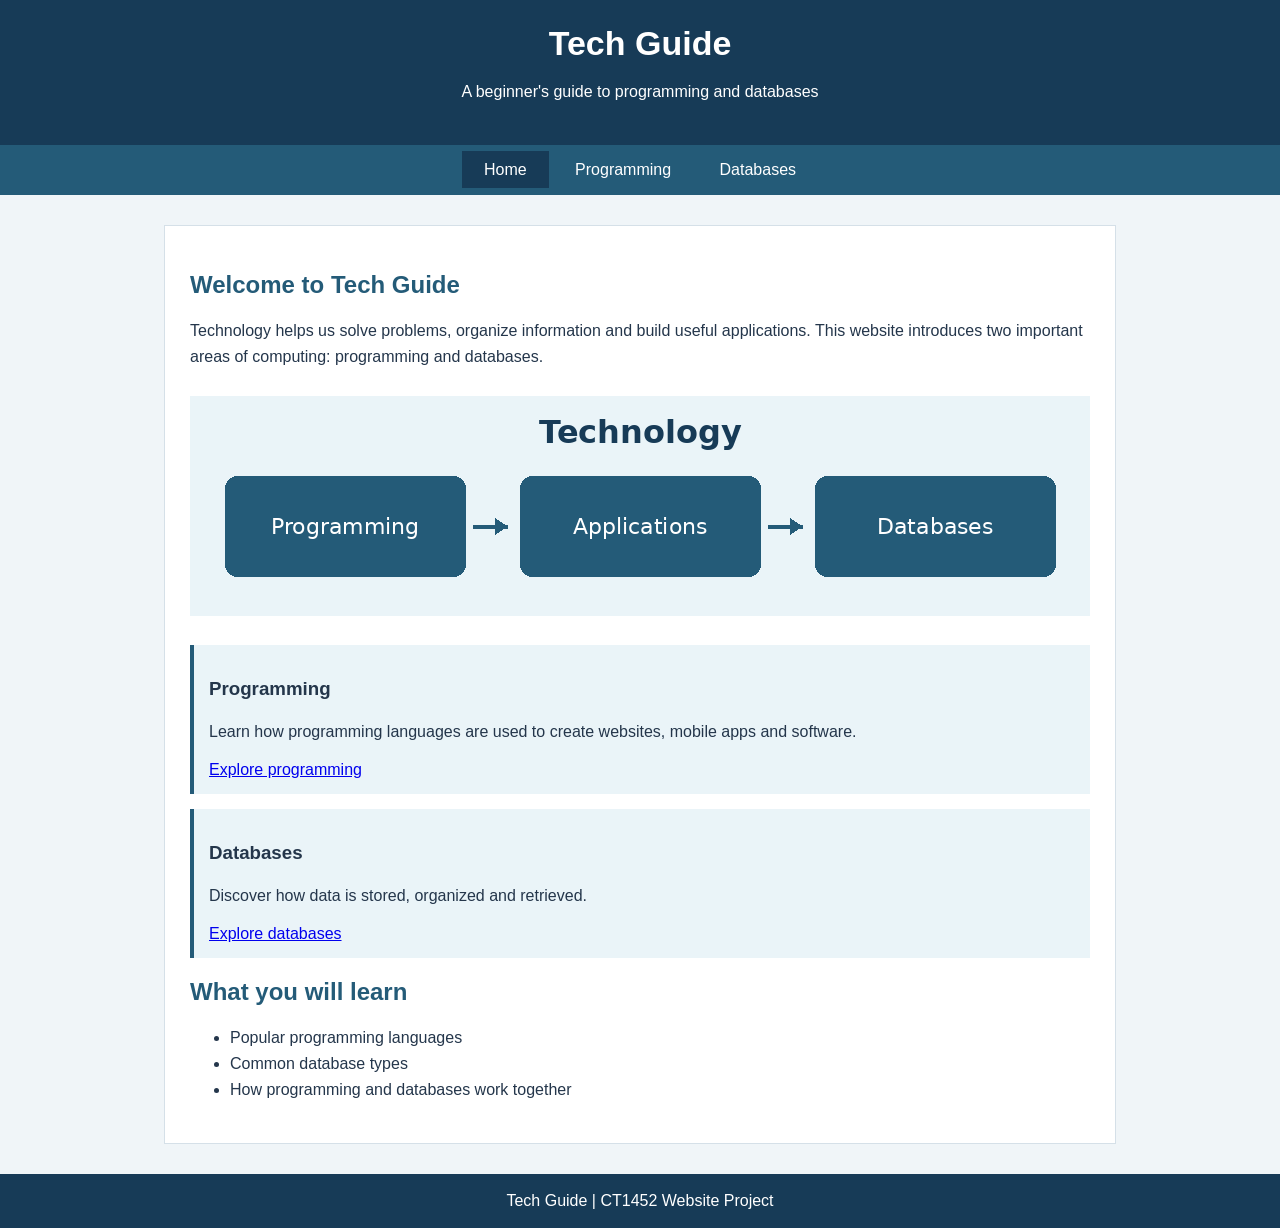
<file: index.html>
<!DOCTYPE html>
<html lang="en">
<head>
    <meta charset="utf-8">
    <title>Tech Guide | Home</title>
    <link rel="stylesheet" href="style.css">
</head>
<body>

    <!-- Website heading -->
    <header>
        <h1>Tech Guide</h1>
        <p>A beginner's guide to programming and databases</p>
    </header>

    <!-- Navigation menu -->
    <nav>
        <a href="index.html" class="active">Home</a>
        <a href="programming.html">Programming</a>
        <a href="databases.html">Databases</a>
    </nav>

    <!-- Main page content -->
    <main>

        <h2>Welcome to Tech Guide</h2>

        <p>Technology helps us solve problems, organize information 
        and build useful applications. This website introduces two 
        important areas of computing: programming and databases.</p>

        <!-- Educational image -->
        <img class="page-image" src="technology.png" 
        alt="Technology connects programming, applications and databases">

        <!-- Programming section -->
        <div class="topic">
            <h3>Programming</h3>
            <p>Learn how programming languages are used to create 
            websites, mobile apps and software.</p>
            <a href="programming.html">Explore programming</a>
        </div>

        <!-- Databases section -->
        <div class="topic">
            <h3>Databases</h3>
            <p>Discover how data is stored, organized and retrieved.</p>
            <a href="databases.html">Explore databases</a>
        </div>

        <!-- Learning objectives -->
        <h2>What you will learn</h2>

        <ul>
            <li>Popular programming languages</li>
            <li>Common database types</li>
            <li>How programming and databases work together</li>
        </ul>

    </main>

    <!-- Website footer -->
    <footer>
        Tech Guide | CT1452 Website Project
    </footer>

</body>
</html>
</file>
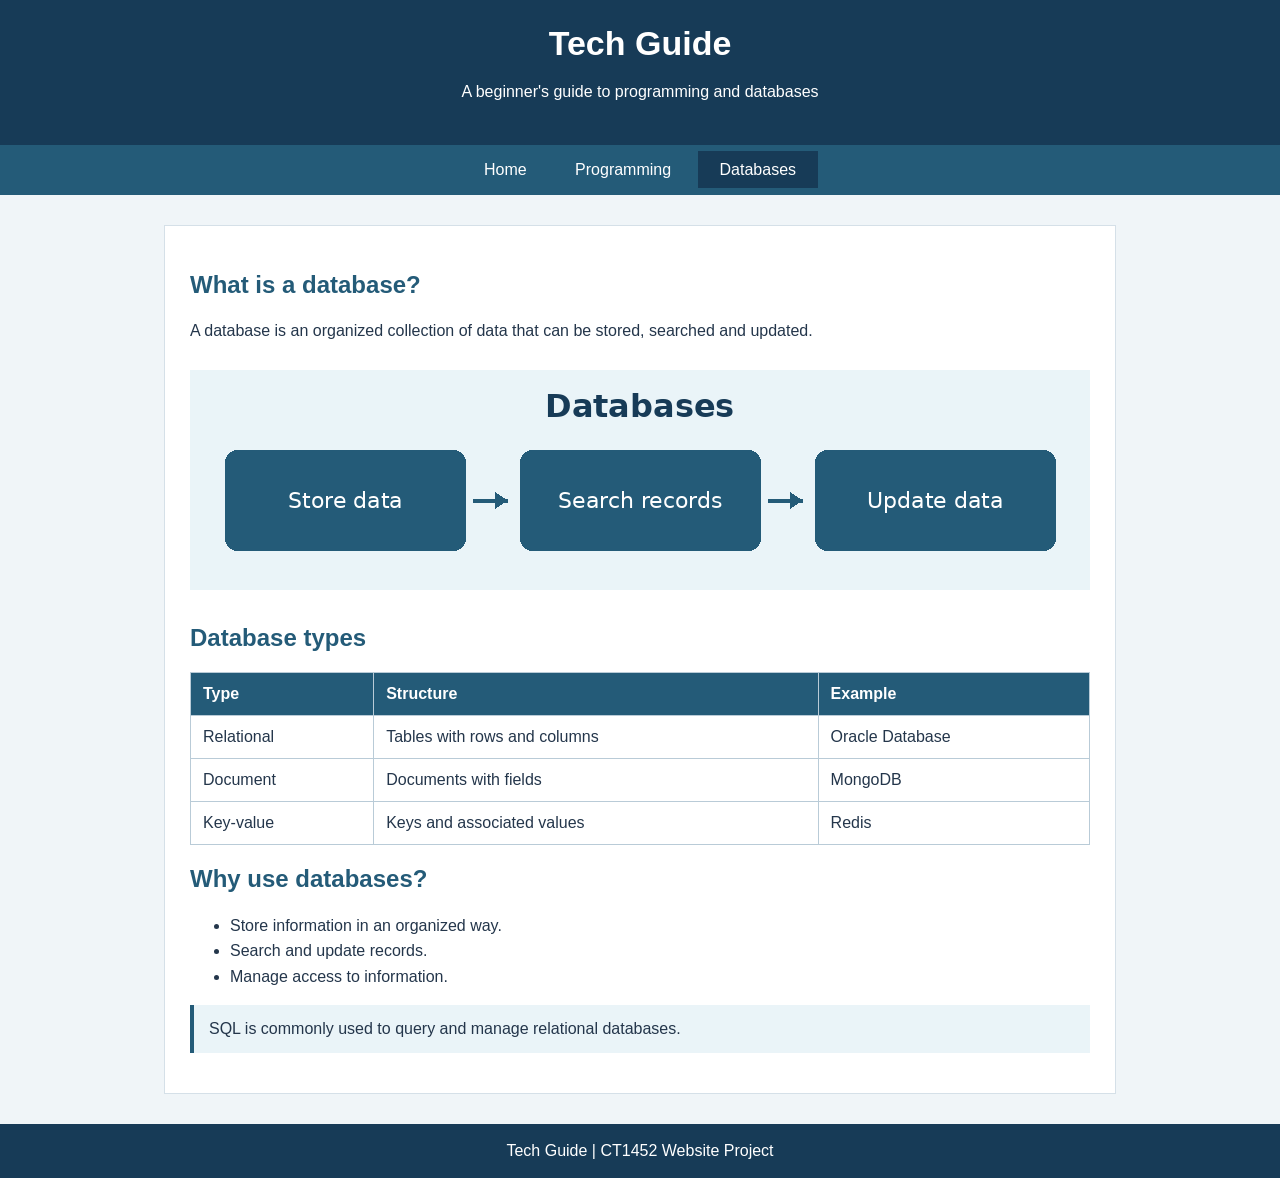
<file: databases.html>
<!DOCTYPE html>
<html lang="en">
<head>
    <meta charset="utf-8">
    <title>Tech Guide | Databases</title>
    <link rel="stylesheet" href="style.css">
</head>
<body>

    <!-- Website heading -->
    <header>
        <h1>Tech Guide</h1>
        <p>A beginner's guide to programming and databases</p>
    </header>

    <!-- Navigation menu -->
    <nav>
        <a href="index.html">Home</a>
        <a href="programming.html">Programming</a>
        <a href="databases.html" class="active">Databases</a>
    </nav>

    <!-- Main page content -->
    <main>

        <h2>What is a database?</h2>

        <p>A database is an organized collection of data 
        that can be stored, searched and updated.</p>

        <!-- Educational image -->
        <img class="page-image" src="databases.png" 
        alt="Database operations: store, search and update data">

        <!-- Database types table -->
        <h2>Database types</h2>

        <table>
            <tr>
                <th>Type</th>
                <th>Structure</th>
                <th>Example</th>
            </tr>
            <tr>
                <td>Relational</td>
                <td>Tables with rows and columns</td>
                <td>Oracle Database</td>
            </tr>
            <tr>
                <td>Document</td>
                <td>Documents with fields</td>
                <td>MongoDB</td>
            </tr>
            <tr>
                <td>Key-value</td>
                <td>Keys and associated values</td>
                <td>Redis</td>
            </tr>
        </table>

        <!-- Benefits of databases -->
        <h2>Why use databases?</h2>

        <ul>
            <li>Store information in an organized way.</li>
            <li>Search and update records.</li>
            <li>Manage access to information.</li>
        </ul>

        <div class="topic">
            SQL is commonly used to query and manage 
            relational databases.
        </div>

    </main>

    <!-- Website footer -->
    <footer>
        Tech Guide | CT1452 Website Project
    </footer>

</body>
</html>
</file>
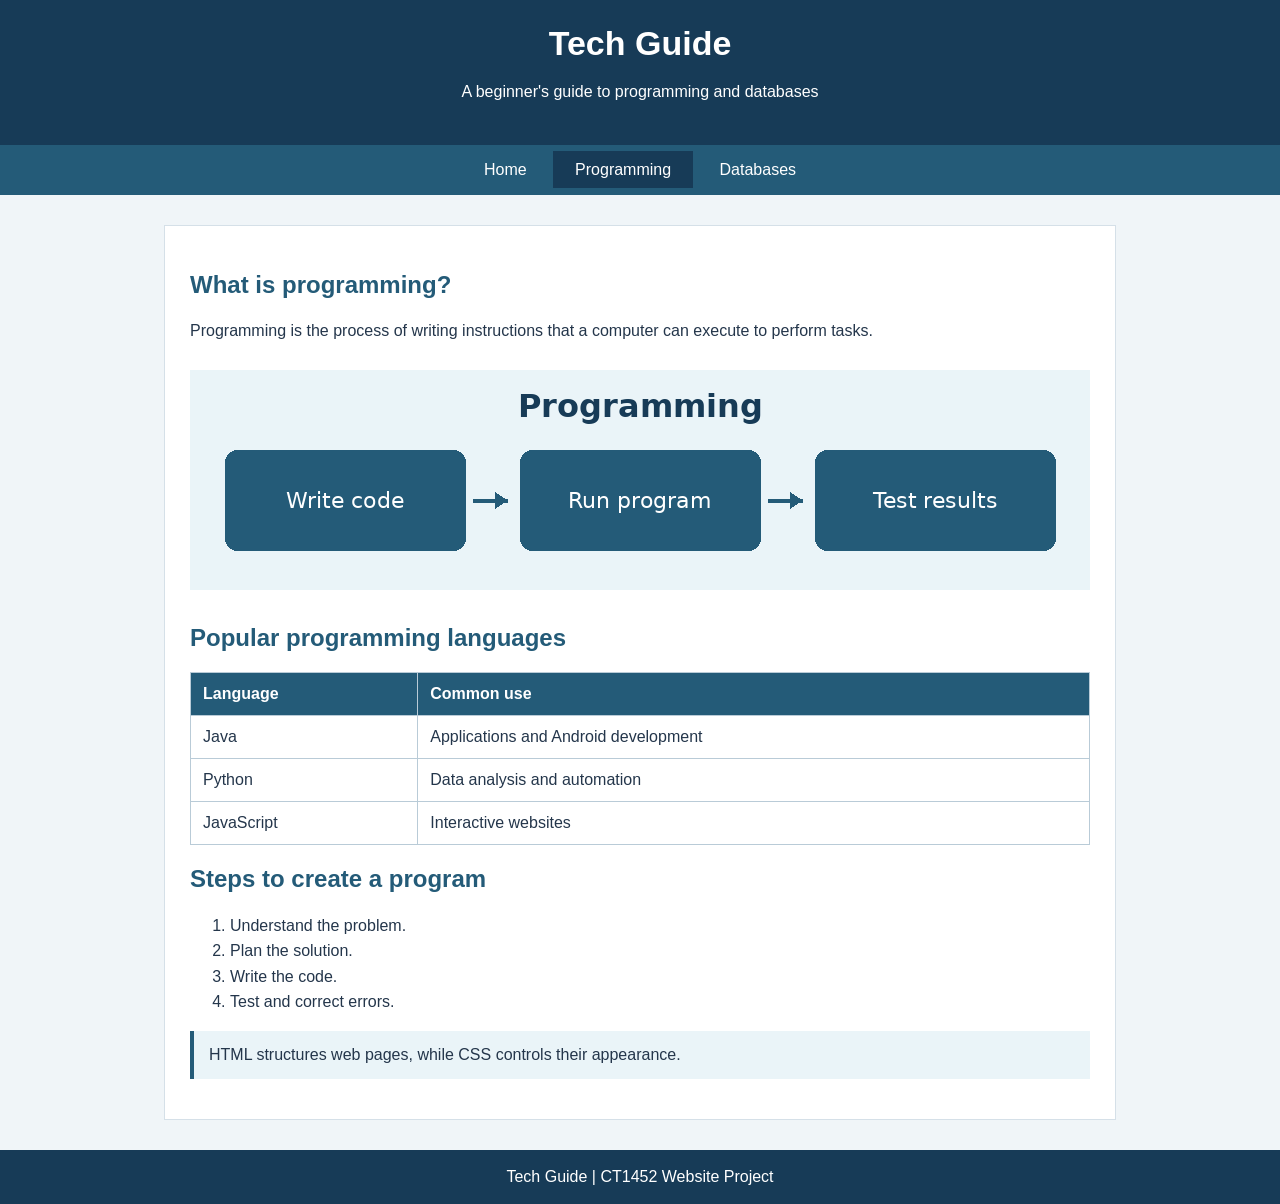
<file: programming.html>
<!DOCTYPE html>
<html lang="en">
<head>
    <meta charset="utf-8">
    <title>Tech Guide | Programming</title>
    <link rel="stylesheet" href="style.css">
</head>
<body>

    <!-- Website heading -->
    <header>
        <h1>Tech Guide</h1>
        <p>A beginner's guide to programming and databases</p>
    </header>

    <!-- Navigation menu -->
    <nav>
        <a href="index.html">Home</a>
        <a href="programming.html" class="active">Programming</a>
        <a href="databases.html">Databases</a>
    </nav>

    <!-- Main page content -->
    <main>

        <h2>What is programming?</h2>

        <p>Programming is the process of writing instructions 
        that a computer can execute to perform tasks.</p>

        <!-- Educational image -->
        <img class="page-image" src="programming.png" 
        alt="Programming steps: write code, run program and test results">

        <!-- Programming languages table -->
        <h2>Popular programming languages</h2>

        <table>
            <tr>
                <th>Language</th>
                <th>Common use</th>
            </tr>
            <tr>
                <td>Java</td>
                <td>Applications and Android development</td>
            </tr>
            <tr>
                <td>Python</td>
                <td>Data analysis and automation</td>
            </tr>
            <tr>
                <td>JavaScript</td>
                <td>Interactive websites</td>
            </tr>
        </table>

        <!-- Programming steps -->
        <h2>Steps to create a program</h2>

        <ol>
            <li>Understand the problem.</li>
            <li>Plan the solution.</li>
            <li>Write the code.</li>
            <li>Test and correct errors.</li>
        </ol>

        <div class="topic">
            HTML structures web pages, while CSS controls 
            their appearance.
        </div>

    </main>

    <!-- Website footer -->
    <footer>
        Tech Guide | CT1452 Website Project
    </footer>

</body>
</html>
</file>
<file: style.css>
/* General page style */
body { font-family: Arial, sans-serif; background-color: #f0f5f8; color: #24364b; margin: 0; }
header { background-color: #173b57; color: white; padding: 24px; text-align: center; }
header h1 { margin: 0; font-size: 34px; }
nav { background-color: #245b78; padding: 16px; text-align: center; }
nav a { color: white; text-decoration: none; padding: 10px 22px; }
nav a:hover, nav a.active { background-color: #173b57; }
/* Main content and headings */
main { max-width: 900px; margin: 30px auto; padding: 25px; background-color: white; border: 1px solid #d5e0e8; }
h2 { color: #245b78; } p, li { line-height: 1.6; }
.topic { background-color: #eaf4f8; padding: 15px; margin: 15px 0; border-left: 4px solid #245b78; }
/* Table formatting */
table { width: 100%; border-collapse: collapse; }
th, td { border: 1px solid #b9cbd7; padding: 12px; text-align: left; }
th { background-color: #245b78; color: white; }
footer { text-align: center; padding: 18px; background-color: #173b57; color: white; }

/* Image formatting */
.page-image { width: 100%; height: auto; margin: 10px 0; }
</file>
